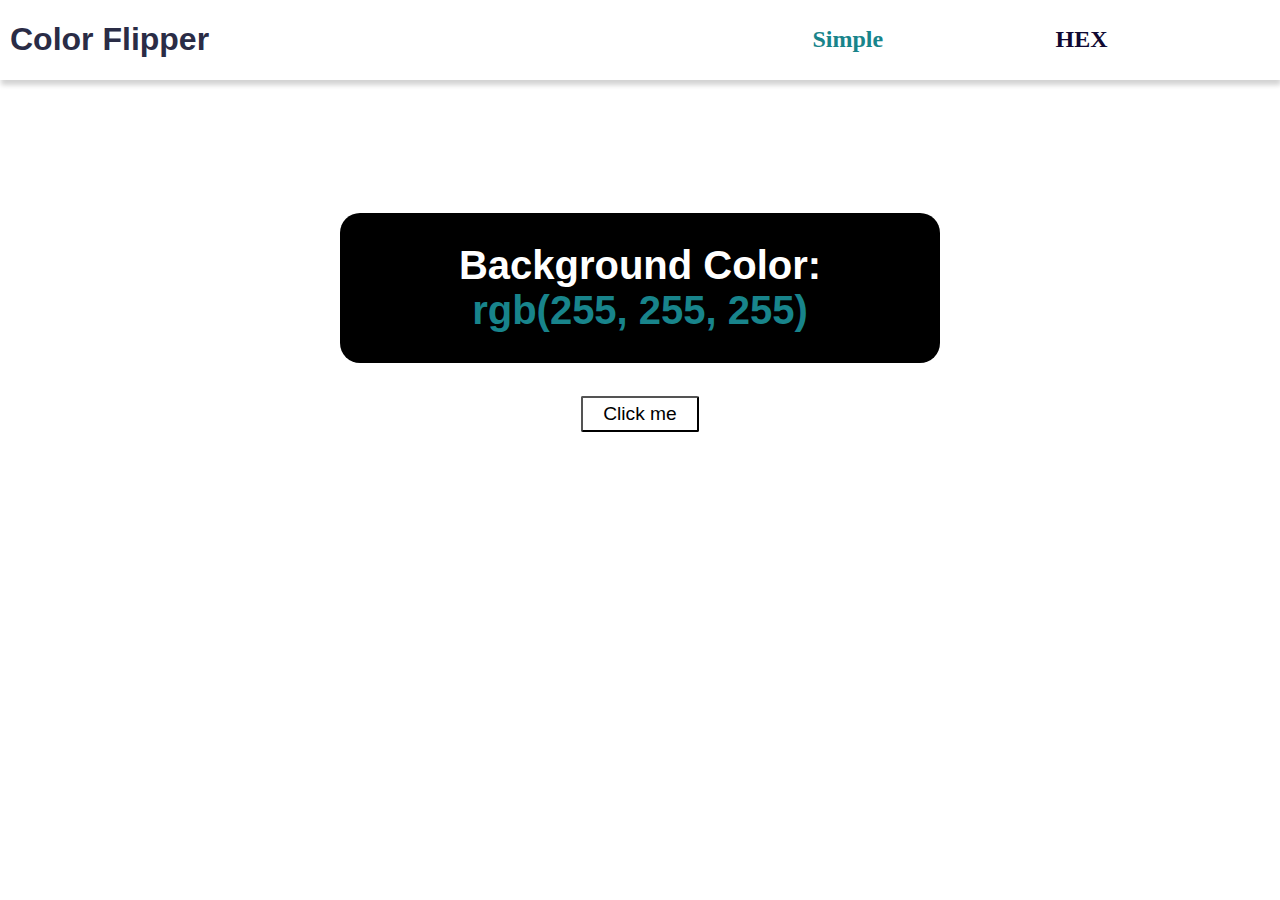
<file: projects/color-flipper/index.html>
<!DOCTYPE html>
<html lang="en">
<head>
    <meta charset="UTF-8">
    <meta http-equiv="X-UA-Compatible" content="IE=edge">
    <meta name="viewport" content="width=device-width, initial-scale=1.0">
    <link rel="stylesheet" href="./styles/styles.css">
    <title>Color Flipper</title>
</head>
<body>
    <header>
        <h1 class="title">Color Flipper</h1>
        <nav>
            <ul class="nav-bar">
                <li class="nav-item">
                    <a href="./index.html" class="nav-link active">Simple</a>
                </li>
                <li class="nav-item">
                    <a href="./hex.html" class="nav-link">HEX</a>
                </li>
            </ul>
        </nav>
    </header>

    <section>
        <div class="container">
            <h2>Background Color: <br>
                <span class="color">rgb(255, 255, 255)</span>
            </h2>
            <button id="btn">Click me</button>
        </div>
    </section>

    <script src="./logic.js"></script>
</body>
</html>
</file>
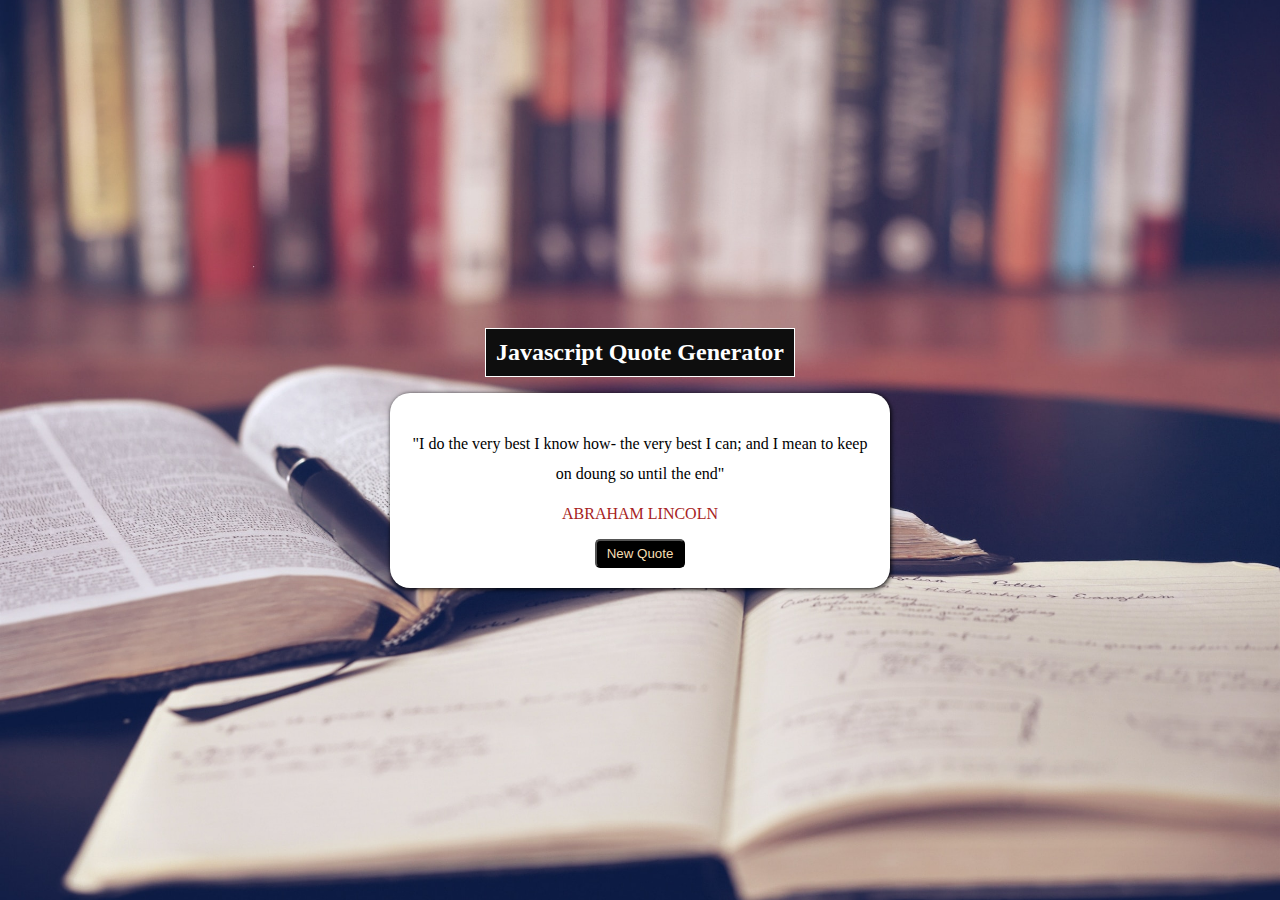
<file: projects/quote-generator/index.html>
<!DOCTYPE html>
<html lang="en">
<head>
    <meta charset="UTF-8">
    <meta name="viewport" content="width=device-width, initial-scale=1.0">
    <link rel="stylesheet" href="./style.css">
    <title>Quote Generator</title>
</head>
<body>
    <h1>Javascript Quote Generator</h1>
    <div class="quote-container">
        <p id="quote">
            "I do the very best I know how- the very best I can; 
            and I mean to keep on doung so until the end"
        </p>
        <p id="author">
            Abraham Lincoln
        </p>

        <button id="btn">New Quote</button>
    </div>

    <script src="./logic.js"></script>
</body>
</html>
</file>
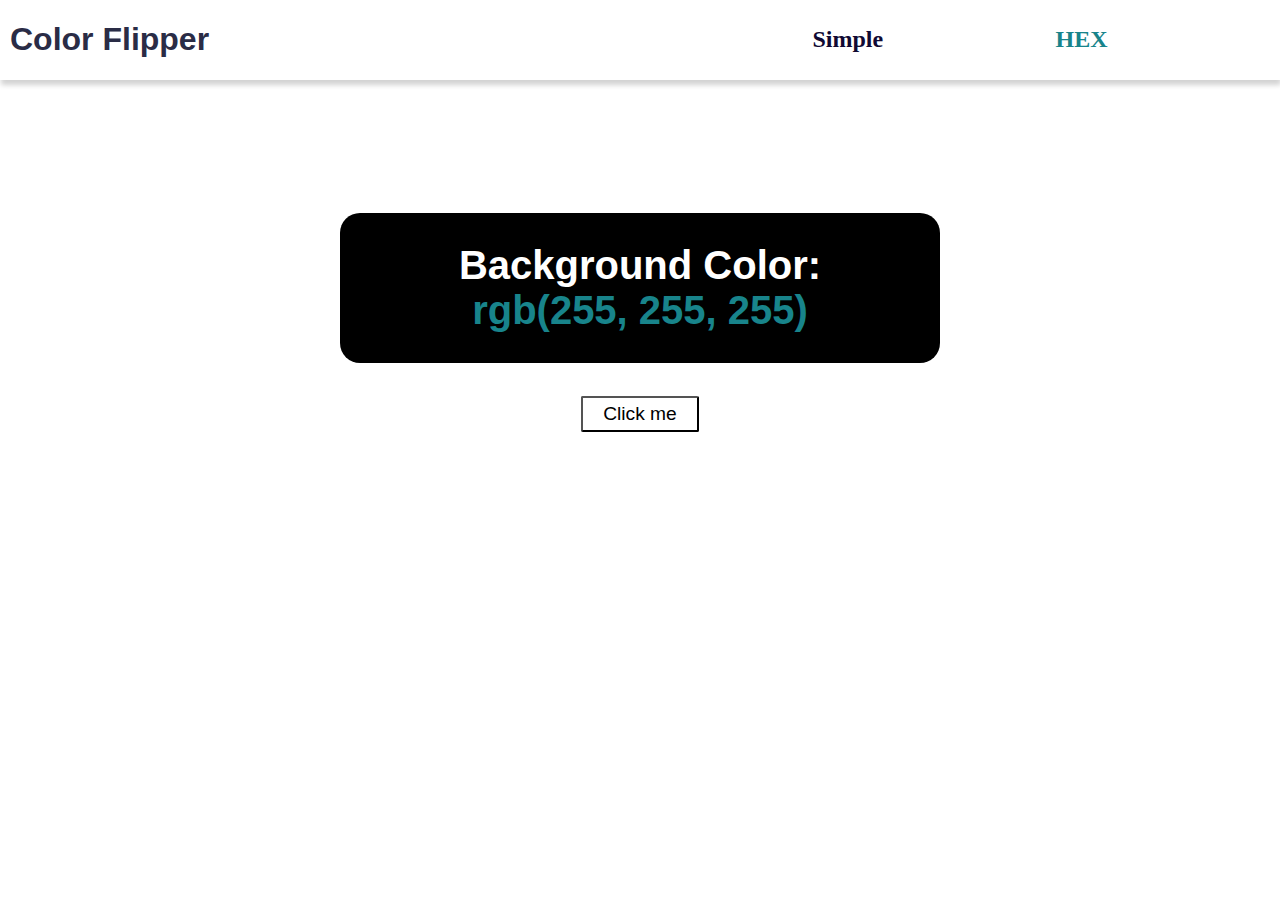
<file: projects/color-flipper/hex.html>
<!DOCTYPE html>
<html lang="en">
<head>
    <meta charset="UTF-8">
    <meta http-equiv="X-UA-Compatible" content="IE=edge">
    <meta name="viewport" content="width=device-width, initial-scale=1.0">
    <link rel="stylesheet" href="./styles/styles.css">
    <title>Color Flipper</title>
</head>
<body>
    <header>
        <h1 class="title">Color Flipper</h1>
        <nav>
            <ul class="nav-bar">
                <li class="nav-item">
                    <a href="./index.html" class="nav-link">Simple</a>
                </li>
                <li class="nav-item">
                    <a href="./hex.html" class="nav-link active">HEX</a>
                </li>
            </ul>
        </nav>
    </header>

    <section>
        <div class="container">
            <h2>Background Color: <br>
                <span class="color">rgb(255, 255, 255)</span>
            </h2>
            <button id="btn">Click me</button>
        </div>
    </section>

    <script src="./hex.js"></script>
</body>
</html>
</file>
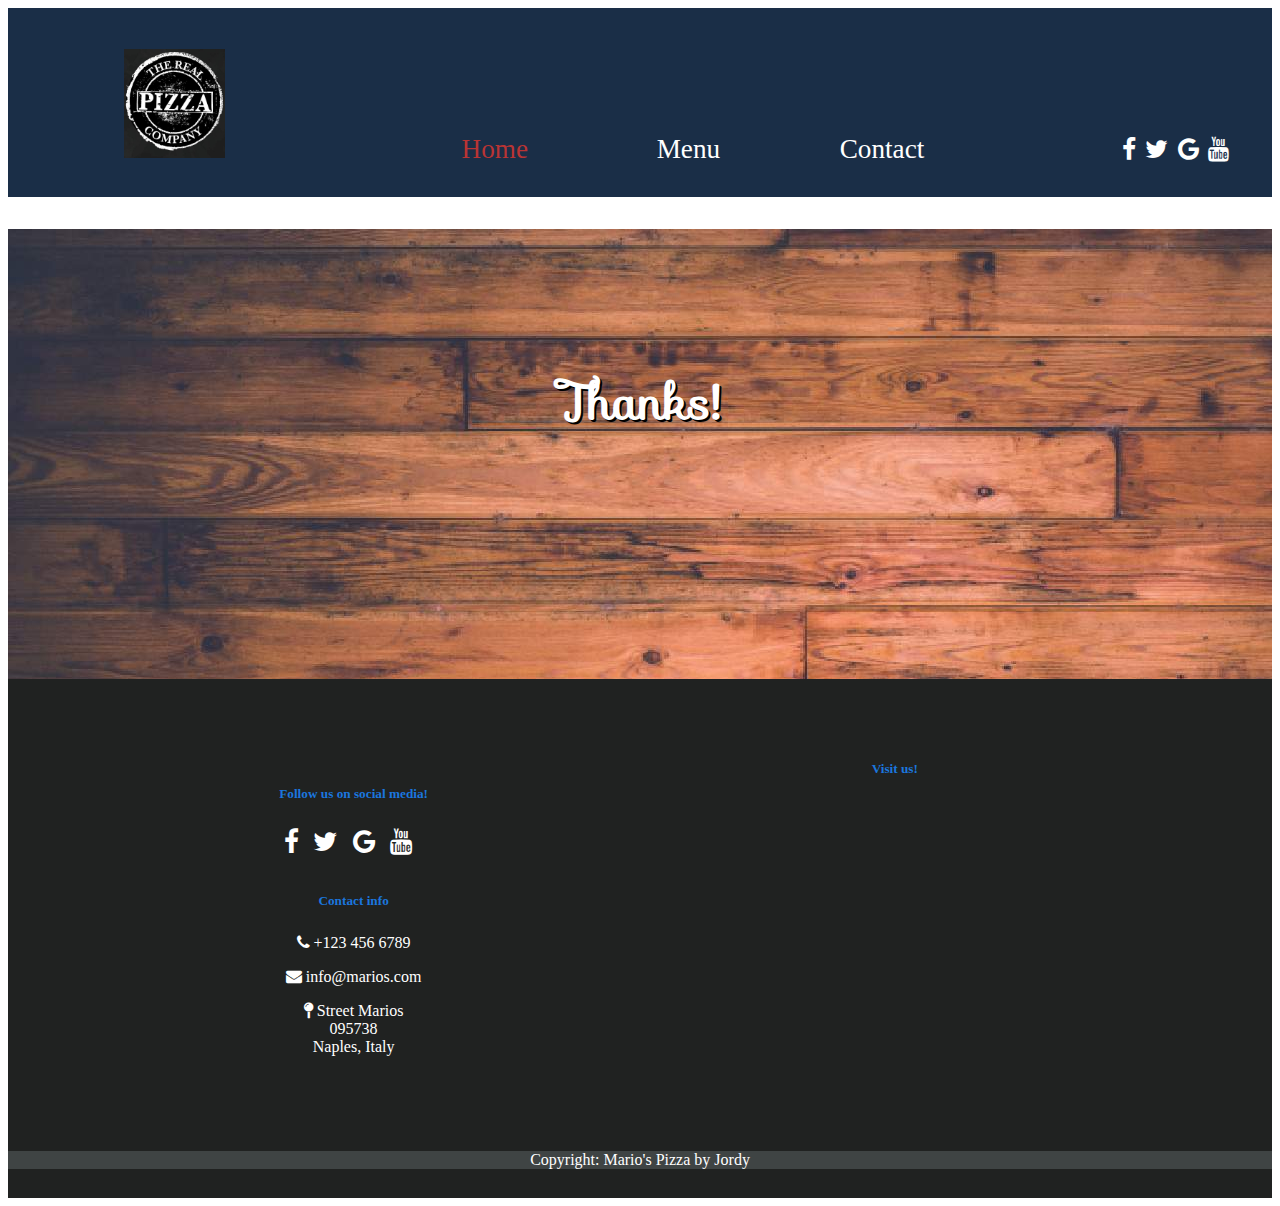
<file: projects/mario´s pizza/confirmation.html>
<!DOCTYPE html>
<html lang="en">
<head>
    <meta charset="UTF-8">
    <meta http-equiv="X-UA-Compatible" content="IE=edge">
    <meta name="viewport" content="width=device-width, initial-scale=1.0">
    <title>Confirmation</title>
    <link rel="stylesheet" href="./css/confstyle.css">
        <!-- Link to google fonts -->
        <link rel="stylesheet" href="https://fonts.googleapis.com/css?family=Sofia">
        <!-- Link to fontawesome -->
    <link rel="stylesheet" href="https://cdnjs.cloudflare.com/ajax/libs/font-awesome/4.7.0/css/font-awesome.min.css">
        <!-- Bootstrap CSS -->
    <link rel="stylesheet" href="https://cdn.jsdelivr.net/npm/bootstrap@4.6.2/dist/css/bootstrap.min.css" integrity="sha384-xOolHFLEh07PJGoPkLv1IbcEPTNtaed2xpHsD9ESMhqIYd0nLMwNLD69Npy4HI+N" crossorigin="anonymous">
</head>
<body>
    <header>
        <figure id="logo" class="logo">
            <a href="./home.html">
            <img src="./images/logo1.jpg" alt="logo" class="rounded-circle">
            </a>
        </figure>
        <nav>
            <ul>
                <li><a href="./home.html" class="active">Home</a></li>
                <li><a href="./menu.html">Menu</a></li>
                <li><a href="./contact.html">Contact</a></li>
            </ul>
        </nav>
        <div class="icons">
            <a href="https://www.facebook.com/" class="facebook" target="_blank"><i class="fa fa-facebook"></i></a>
            <a href="https://twitter.com/" class="twitter" target="_blank"><i class="fa fa-twitter"></i></a>
            <a href="https://www.google.com/" class="google" target="_blank"><i class="fa fa-google"></i></a>
            <a href="https://www.youtube.com/" class="youtube" target="_blank"><i class="fa fa-youtube"></i></a>
        </div>
    </header>

    <main>
    <h1>Thanks!</h1>
    </main>

    <footer>
        <div id="caja">
            <div id="cont">
            <section id="social">
                <h5>Follow us on social media!</h5>
                <div class="icon-bar">
                    <a href="https://www.facebook.com/" class="facebook" target="_blank"><i class="fa fa-facebook"></i></a>
                    <a href="https://twitter.com/" class="twitter" target="_blank"><i class="fa fa-twitter"></i></a>
                    <a href="https://www.google.com/" class="google" target="_blank"><i class="fa fa-google"></i></a>
                    <a href="https://www.youtube.com/" class="youtube" target="_blank"><i class="fa fa-youtube"></i></a>
                </div>
            </section>
    
            <section id="info">
                <h5>Contact info</h5>
                <p><i class="fa fa-phone"></i> +123 456 6789</p>
                <p><i class="fa regular fa-envelope"></i> info@marios.com</p>
                <p><i class="fa fa-map-pin"></i> Street Marios <br> 095738 <br> Naples, Italy</p>
            </section>
            </div>
    
            <section id="mapa">
                <h5>Visit us!</h5>
                <div class="mapouter"><div class="gmap_canvas"><iframe width="300" height="300" id="gmap_canvas" src="https://maps.google.com/maps?q=napoles&t=&z=13&ie=UTF8&iwloc=&output=embed" frameborder="0" scrolling="no" marginheight="0" marginwidth="0"></iframe><a href="https://123movies-to.org"></a><br><style>.mapouter{position:relative;text-align:right;height:300px;width:300px;}</style><a href="https://www.embedgooglemap.net">google maps embed generator</a><style>.gmap_canvas {overflow:hidden;background:none!important;height:300px;width:300px;}</style></div></div>
            </section>
        </div>
    
            <section id="copyright">
                <p>Copyright: Mario's Pizza by Jordy</p>
            </section>
        </footer>
    
</body>
</html>
</file>
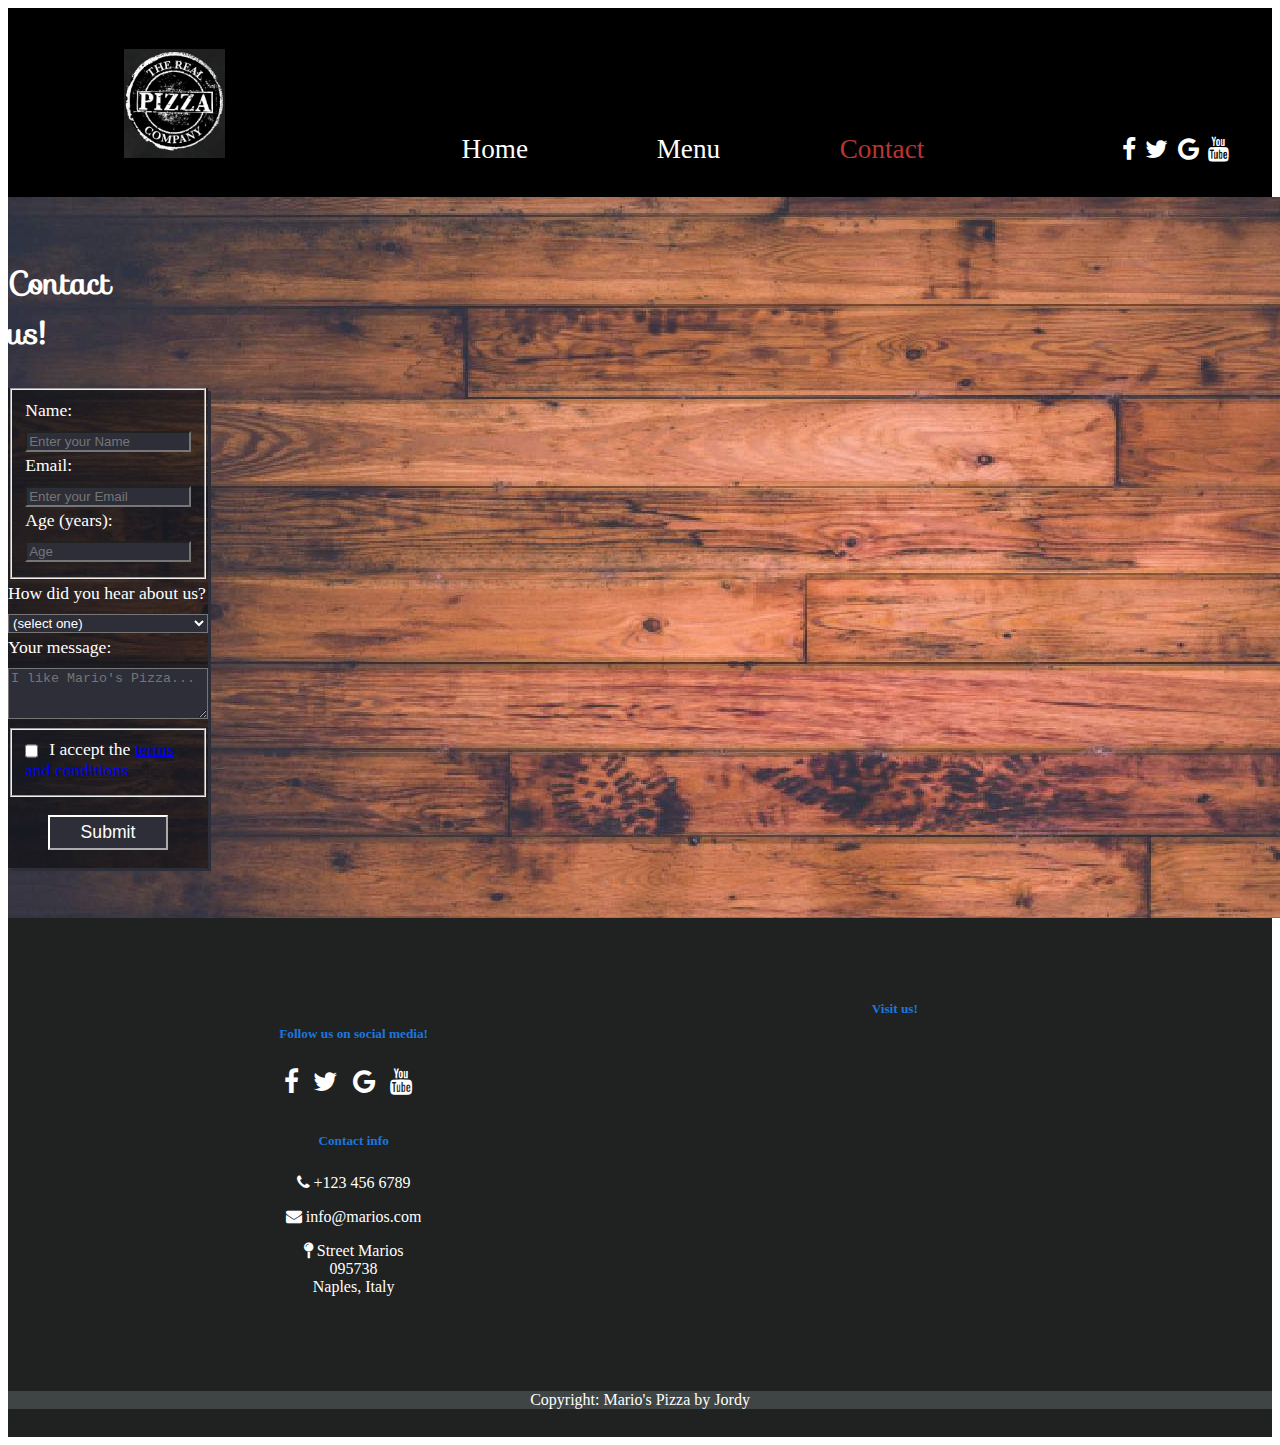
<file: projects/mario´s pizza/contact.html>
<!DOCTYPE html>
<html lang="en">
<head>
    <meta charset="UTF-8">
    <meta http-equiv="X-UA-Compatible" content="IE=edge">
    <meta name="viewport" content="width=device-width, initial-scale=1.0">
        <!-- Bootstrap CSS -->
        <link rel="stylesheet" href="https://cdn.jsdelivr.net/npm/bootstrap@4.6.2/dist/css/bootstrap.min.css" integrity="sha384-xOolHFLEh07PJGoPkLv1IbcEPTNtaed2xpHsD9ESMhqIYd0nLMwNLD69Npy4HI+N" crossorigin="anonymous">
        <!-- Link to fontawesome -->
        <link rel="stylesheet" href="https://cdnjs.cloudflare.com/ajax/libs/font-awesome/4.7.0/css/font-awesome.min.css">
        <!-- Link to google fonts -->
        <link rel="stylesheet" href="https://fonts.googleapis.com/css?family=Sofia">
        <!-- Link to my stylesheet -->
        <link rel="stylesheet" href="./css/contactstyle.css">
        <title>Contact</title>
</head>
    
<body>
    <header>
        <figure id="logo">
                <a href="./home.html">
                <img src="./images/logo1.jpg" alt="logo" class="rounded-circle">
                </a>
        </figure>
        <nav>
                <ul>
                    <li><a href="./home.html" >Home</a></li>
                    <li><a href="./menu.html">Menu</a></li>
                    <li><a href="./contact.html" class="active">Contact</a></li>
                </ul>
        </nav>
        <div class="icons">
            <a href="https://www.facebook.com/" class="facebook" target="_blank"><i class="fa fa-facebook"></i></a>
            <a href="https://twitter.com/" class="twitter" target="_blank"><i class="fa fa-twitter"></i></a>
            <a href="https://www.google.com/" class="google" target="_blank"><i class="fa fa-google"></i></a>
            <a href="https://www.youtube.com/" class="youtube" target="_blank"><i class="fa fa-youtube"></i></a>
        </div>
    </header>

    <main class="container">
        <h1>Contact us!</h1>
        <form action='./confirmation.html'>
        <fieldset>
            <label for="first-name">Name: 
                <input id="first-name" name="first-name" type="text" placeholder="Enter your Name" required />
            </label>
            <label for="email">Email: 
                <input id="email" name="email" type="email" placeholder="Enter your Email" required />
            </label>
            <label for="age">Age (years): 
                <input id="age" type="number" name="age" min="18" max="120" placeholder="Age" required/>
            </label>
        </fieldset>
    

        <label for="referrer">How did you hear about us?
            <select id="referrer" name="referrer">
                <option value="">(select one)</option>
                <option value="1">Internet</option>
                <option value="2">Social Media</option>
                <option value="3">Friends</option>
                <option value="4">Other</option>
            </select>
        </label>

        <label for="bio">Your message:
            <textarea id="bio" name="bio" rows="3" cols="30" placeholder="I like Mario's Pizza..."></textarea>
        </label>

        <fieldset>
            <label for="terms-and-conditions">
            <input id="terms-and-conditions" type="checkbox" required name="terms-and-conditions" class="inline" /> I accept the <a href="https://www.google.com/">terms and conditions</a>
            </label>
        </fieldset>
        <button id="submit" type="submit">Submit</button>
        </form>

    </main>



    <footer>
        <div id="caja">
            <div id="cont">
            <section id="social">
                <h5>Follow us on social media!</h5>
                <div class="icon-bar">
                    <a href="https://www.facebook.com/" class="facebook" target="_blank"><i class="fa fa-facebook"></i></a>
                    <a href="https://twitter.com/" class="twitter" target="_blank"><i class="fa fa-twitter"></i></a>
                    <a href="https://www.google.com/" class="google" target="_blank"><i class="fa fa-google"></i></a>
                    <a href="https://www.youtube.com/" class="youtube" target="_blank"><i class="fa fa-youtube"></i></a>
                </div>
            </section>
    
            <section id="info">
                <h5>Contact info</h5>
                <p><i class="fa fa-phone"></i> +123 456 6789</p>
                <p><i class="fa regular fa-envelope"></i> info@marios.com</p>
                <p><i class="fa fa-map-pin"></i> Street Marios <br> 095738 <br> Naples, Italy</p>
            </section>
            </div>
    
            <section id="mapa">
                <h5>Visit us!</h5>
                <div class="mapouter"><div class="gmap_canvas"><iframe width="300" height="300" id="gmap_canvas" src="https://maps.google.com/maps?q=napoles&t=&z=13&ie=UTF8&iwloc=&output=embed" frameborder="0" scrolling="no" marginheight="0" marginwidth="0"></iframe><a href="https://123movies-to.org"></a><br><style>.mapouter{position:relative;text-align:right;height:300px;width:300px;}</style><a href="https://www.embedgooglemap.net">google maps embed generator</a><style>.gmap_canvas {overflow:hidden;background:none!important;height:300px;width:300px;}</style></div></div>
            </section>
        </div>
    
            <section id="copyright">
                <p>Copyright: Mario's Pizza by Jordy</p>
            </section>
        </footer>


</body>
</html>
</file>
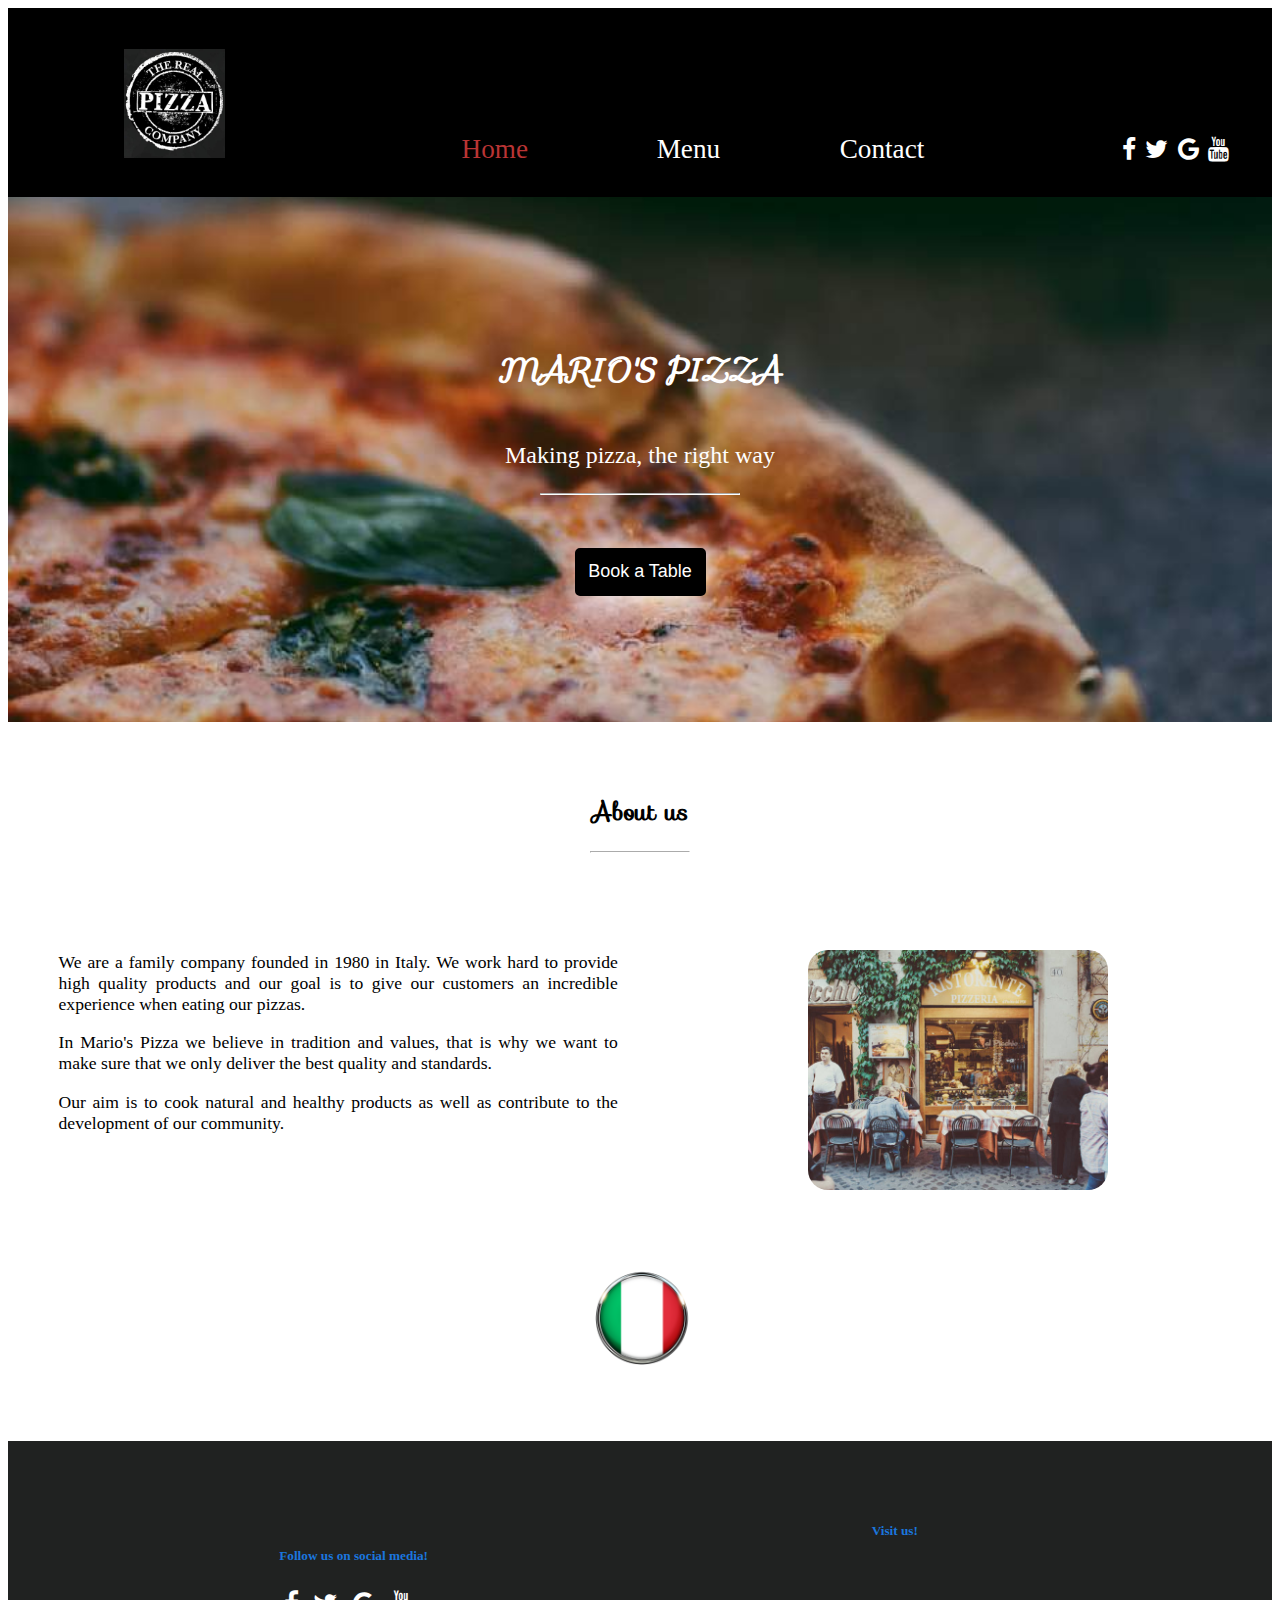
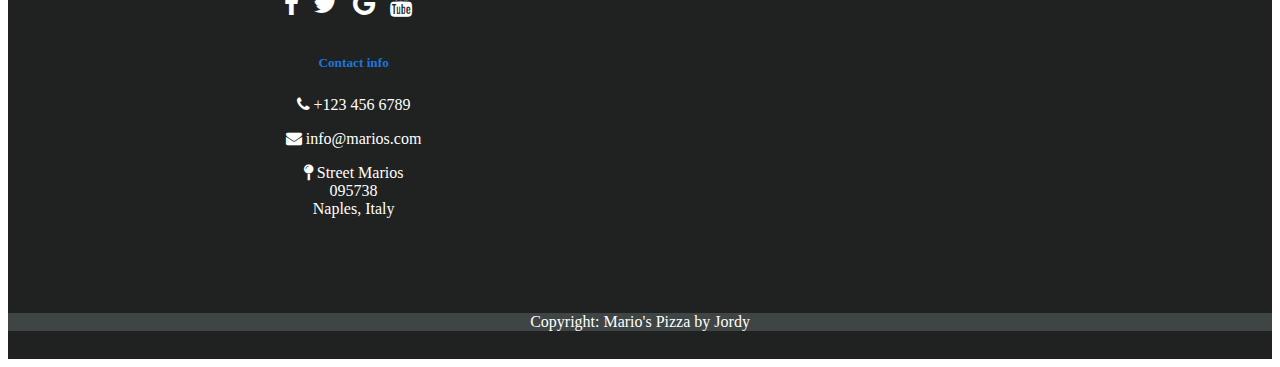
<file: projects/mario´s pizza/home.html>
<!doctype html>
<html lang="en">
<head>
    <!-- Required meta tags -->
    <meta charset="utf-8">
    <meta name="viewport" content="width=device-width, initial-scale=1, shrink-to-fit=no">

    <!-- Bootstrap CSS -->
    <link rel="stylesheet" href="https://cdn.jsdelivr.net/npm/bootstrap@4.6.2/dist/css/bootstrap.min.css" integrity="sha384-xOolHFLEh07PJGoPkLv1IbcEPTNtaed2xpHsD9ESMhqIYd0nLMwNLD69Npy4HI+N" crossorigin="anonymous">
    <!-- Link to fontawesome -->
    <link rel="stylesheet" href="https://cdnjs.cloudflare.com/ajax/libs/font-awesome/4.7.0/css/font-awesome.min.css">
    <!-- Link to google fonts -->
    <link rel="stylesheet" href="https://fonts.googleapis.com/css?family=Sofia">
    <!-- Link to my stylesheet -->
    <link rel="stylesheet" href="./css/homestyle.css">
    <!-- Link to Javascript -->
    <script src="./jasvascript.js"></script>

    <title>Mario's Pizza</title>
</head>

<body>
    <header>
        <figure id="logo" class="logo">
            <a href="./home.html">
            <img src="./images/logo1.jpg" alt="logo" class="rounded-circle">
            </a>
        </figure>
        <nav>
            <ul>
                <li><a href="./home.html" class="active">Home</a></li>
                <li><a href="./menu.html">Menu</a></li>
                <li><a href="./contact.html">Contact</a></li>
            </ul>
        </nav>
        <div class="icons">
            <a href="https://www.facebook.com/" class="facebook" target="_blank"><i class="fa fa-facebook"></i></a>
            <a href="https://twitter.com/" class="twitter" target="_blank"><i class="fa fa-twitter"></i></a>
            <a href="https://www.google.com/" class="google" target="_blank"><i class="fa fa-google"></i></a>
            <a href="https://www.youtube.com/" class="youtube" target="_blank"><i class="fa fa-youtube"></i></a>
        </div>
    </header>
    
    <main>
        <section class="main">
        <h1>Mario's Pizza</h1>
        <p>Making pizza, the right way</p>
        <hr class="divider"><br>
        <div>
            <button id="book" onclick="openForm()">Book a Table</button>
        </div>
        <div class="form-popup" id="myForm">
            <form action='./confirmation.html' class="form-container">
            <h3>Reservation</h3>
            <p>Fill out to receive available dates directly to your inbox!</p>
            <label for="name"><b>Name</b></label>
            <input id="name" type="text" placeholder="Enter Name" name="name" required>

            <label for="email"><b>Email</b></label>
            <input id="email" type="email" placeholder="Enter Email" name="email" required>

            <label for="age"><b>Age</b></label>
            <input id="age" type="number" placeholder="Enter Age" name="age" min="18" required>

            <label for="persons"><b>Table for?</b></label>
            <input id="persons" type="number" placeholder="How many people?" name="persons" min="1" max="10" required>
        
            <button type="submit">Send</button>
            <button type="button" onclick="closeForm()">Close</button>
            </form>
        </div>
        </section>

        <section class="about">
            <h2>About us</h2>
            <hr>
            <div>
            <article>
            <p>
            We are a family company founded in 1980 in Italy. 
            We work hard to provide high quality products and our goal is to give our customers an incredible experience when eating our pizzas.
            </p>
            <p>
            In Mario's Pizza we believe in tradition and values, that is why we want to make sure that we only deliver the best quality and standards. 
            </p>
            <p>
            Our aim is to cook natural and healthy products as well as contribute to the development of our community.
            </p>
            </article>
            <figure id="together">
                <img src="./images/restaurant.jpg" alt="restaurant-photo" class="img-fluid">
            </figure>
            </div>

            <figure id="block">
                <img src="./images/italyflag.jpg.png" alt="italyflag">
            </figure>
        </section>
    </main>

    <footer>
    <div id="caja">
        <div id="cont">
        <section id="social">
            <h5>Follow us on social media!</h5>
            <div class="icon-bar">
                <a href="https://www.facebook.com/" class="facebook" target="_blank"><i class="fa fa-facebook"></i></a>
                <a href="https://twitter.com/" class="twitter" target="_blank"><i class="fa fa-twitter"></i></a>
                <a href="https://www.google.com/" class="google" target="_blank"><i class="fa fa-google"></i></a>
                <a href="https://www.youtube.com/" class="youtube" target="_blank"><i class="fa fa-youtube"></i></a>
            </div>
        </section>

        <section id="info">
            <h5>Contact info</h5>
            <p><i class="fa fa-phone"></i> +123 456 6789</p>
            <p><i class="fa regular fa-envelope"></i> info@marios.com</p>
            <p><i class="fa fa-map-pin"></i> Street Marios <br> 095738 <br> Naples, Italy</p>
        </section>
        </div>

        <section id="mapa">
            <h5>Visit us!</h5>
            <div class="mapouter"><div class="gmap_canvas"><iframe width="300" height="300" id="gmap_canvas" src="https://maps.google.com/maps?q=napoles&t=&z=13&ie=UTF8&iwloc=&output=embed" frameborder="0" scrolling="no" marginheight="0" marginwidth="0"></iframe><a href="https://123movies-to.org"></a><br><style>.mapouter{position:relative;text-align:right;height:300px;width:300px;}</style><a href="https://www.embedgooglemap.net">google maps embed generator</a><style>.gmap_canvas {overflow:hidden;background:none!important;height:300px;width:300px;}</style></div></div>
        </section>
    </div>

        <section id="copyright">
            <p>Copyright: Mario's Pizza by Jordy</p>
        </section>
    </footer>














    <!--  JavaScript -->
    <!-- jQuery and Bootstrap Bundle (includes Popper) -->
    <script src="https://cdn.jsdelivr.net/npm/jquery@3.5.1/dist/jquery.slim.min.js" integrity="sha384-DfXdz2htPH0lsSSs5nCTpuj/zy4C+OGpamoFVy38MVBnE+IbbVYUew+OrCXaRkfj" crossorigin="anonymous"></script>
    <script src="https://cdn.jsdelivr.net/npm/bootstrap@4.6.2/dist/js/bootstrap.bundle.min.js" integrity="sha384-Fy6S3B9q64WdZWQUiU+q4/2Lc9npb8tCaSX9FK7E8HnRr0Jz8D6OP9dO5Vg3Q9ct" crossorigin="anonymous"></script>
</body>
</html>
</file>
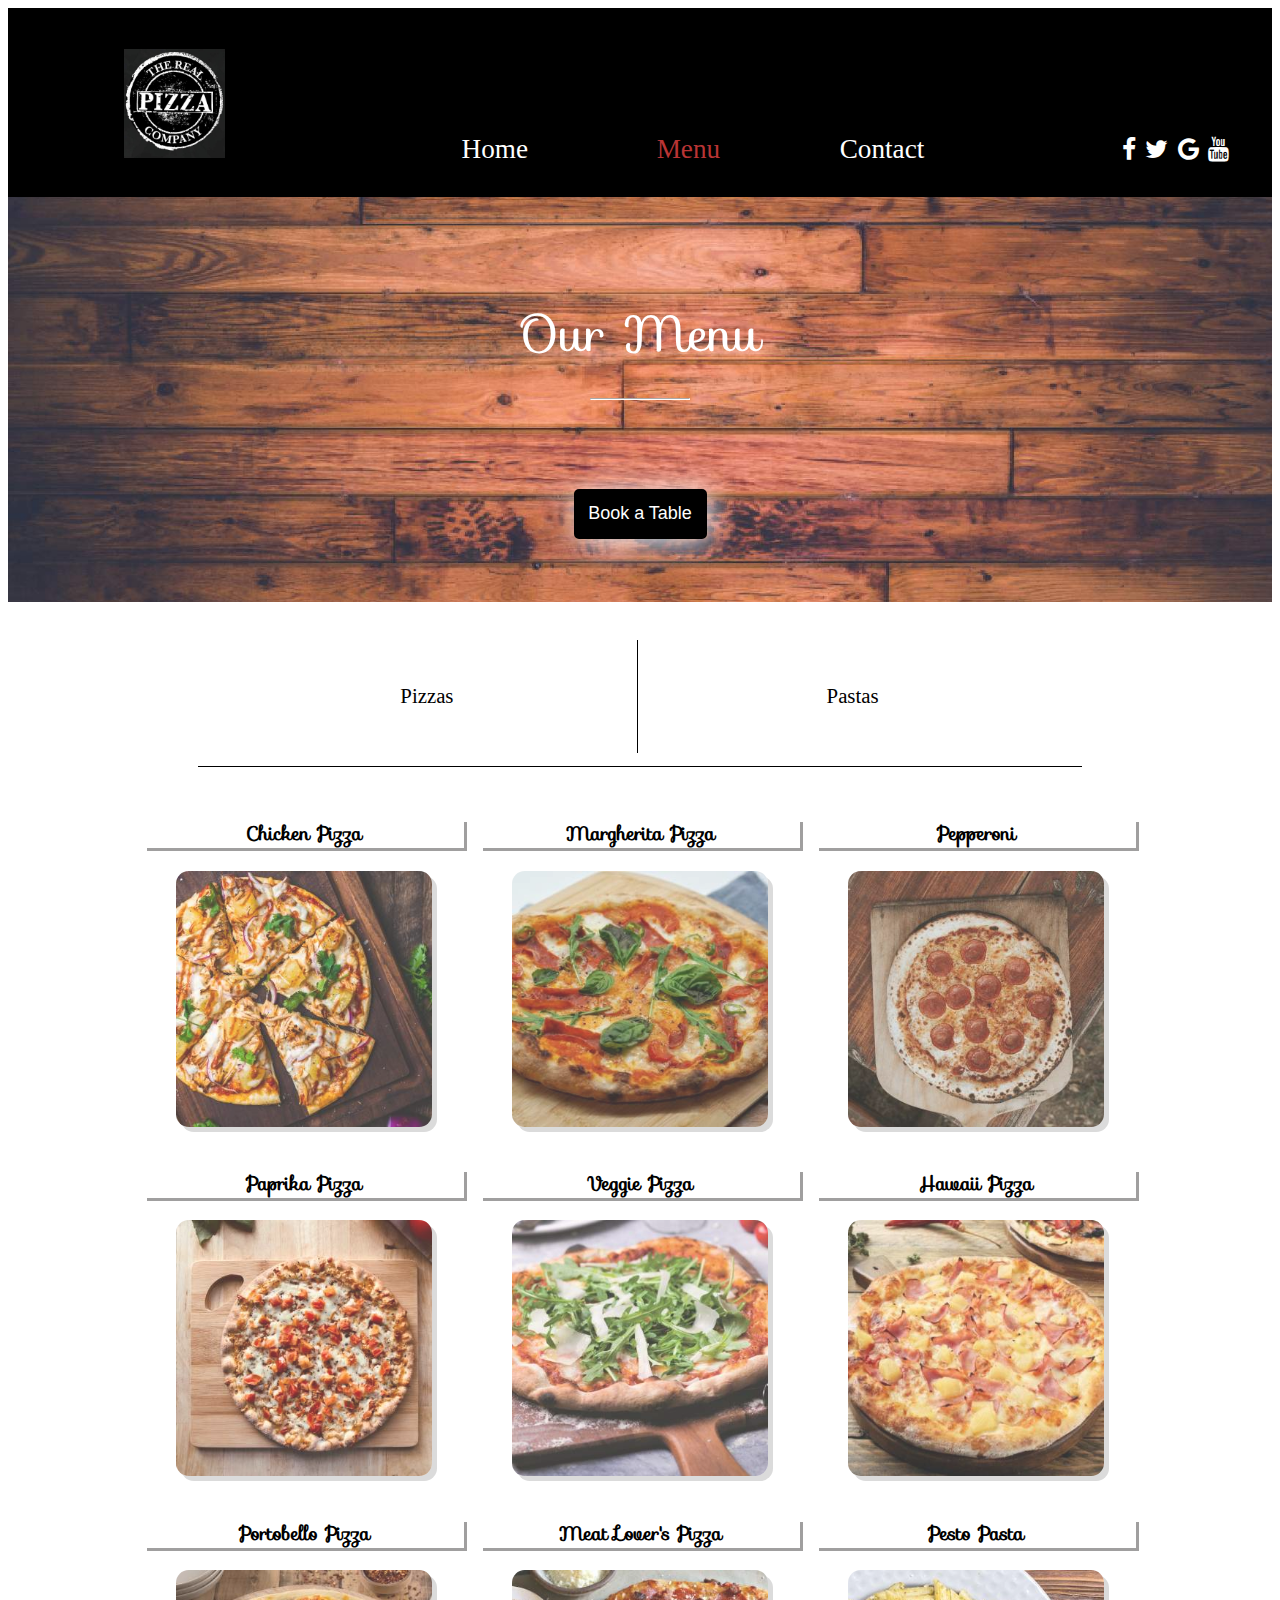
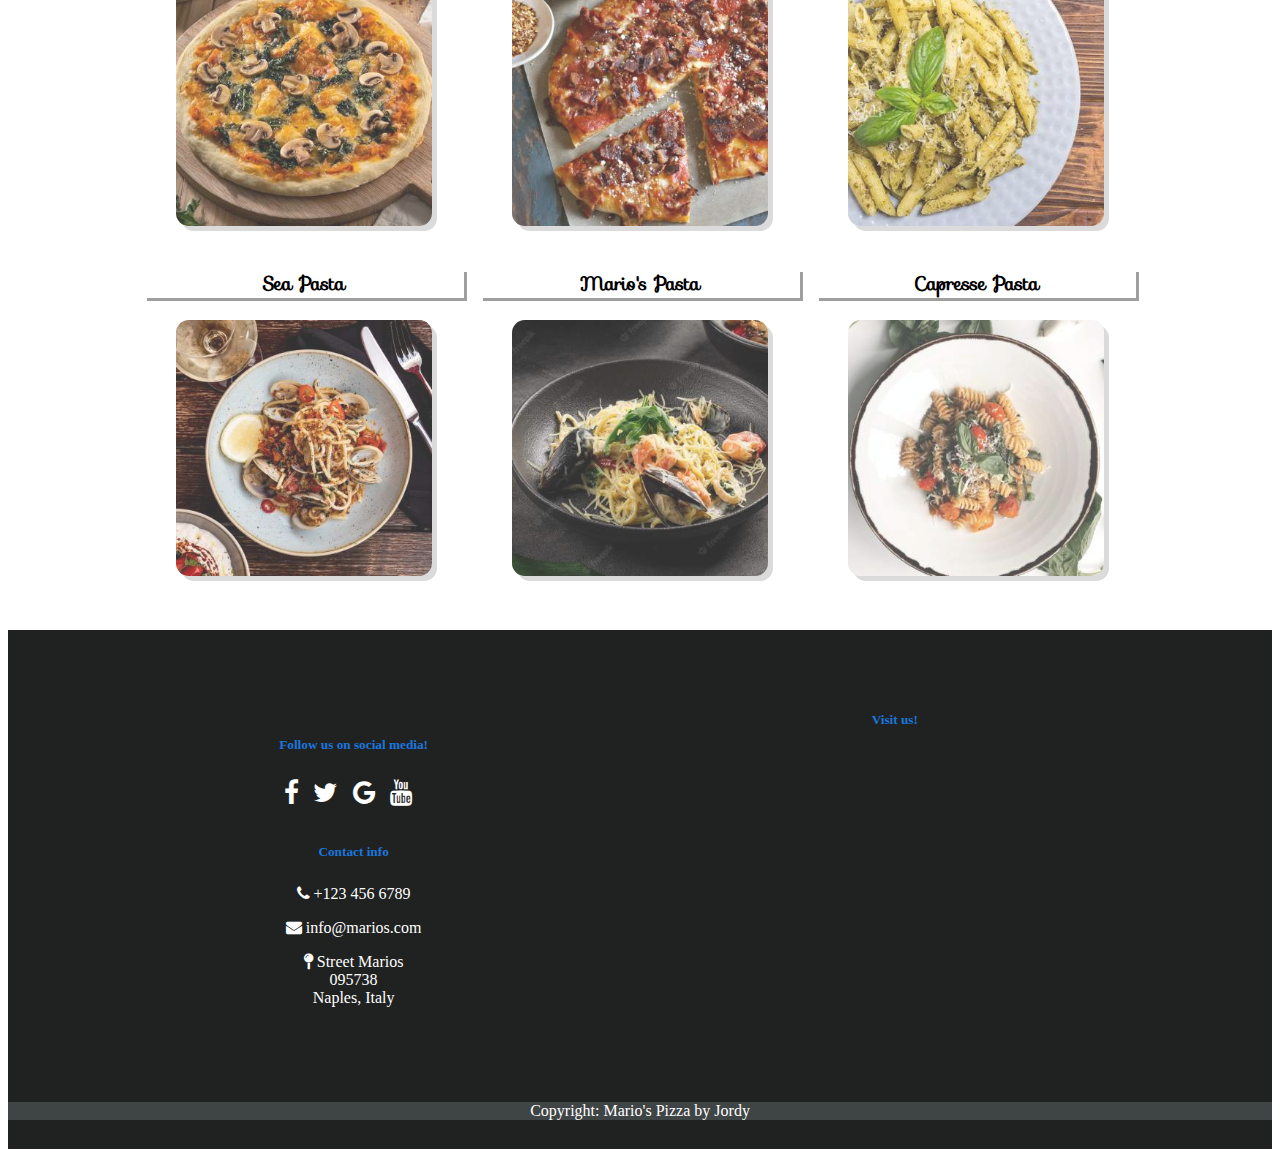
<file: projects/mario´s pizza/menu.html>
<!DOCTYPE html>
<html lang="en">
<head>
    <meta charset="UTF-8">
    <meta http-equiv="X-UA-Compatible" content="IE=edge">
    <meta name="viewport" content="width=device-width, initial-scale=1.0">

    <!-- Bootstrap CSS -->
    <link rel="stylesheet" href="https://cdn.jsdelivr.net/npm/bootstrap@4.6.2/dist/css/bootstrap.min.css" integrity="sha384-xOolHFLEh07PJGoPkLv1IbcEPTNtaed2xpHsD9ESMhqIYd0nLMwNLD69Npy4HI+N" crossorigin="anonymous">
    <!-- Link to fontawesome -->
    <link rel="stylesheet" href="https://cdnjs.cloudflare.com/ajax/libs/font-awesome/4.7.0/css/font-awesome.min.css">
    <!-- Link to google fonts -->
    <link rel="stylesheet" href="https://fonts.googleapis.com/css?family=Sofia">
    <!-- Link to my stylesheet -->
    <link rel="stylesheet" href="./css/menustyle.css">

    <script src="./jasvascript.js"></script>
    <title>Menu</title>
</head>
<body>
    <header>
        <figure id="logo">
            <a href="./home.html">
            <img src="./images/logo1.jpg" alt="logo" class="rounded-circle">
            </a>
        </figure>
        <nav>
            <ul>
                <li><a href="./home.html">Home</a></li>
                <li><a href="./menu.html" class="active">Menu</a></li>
                <li><a href="./contact.html">Contact</a></li>
            </ul>
        </nav>
        <div class="icons">
            <a href="https://www.facebook.com/" class="facebook" target="_blank"><i class="fa fa-facebook"></i></a>
            <a href="https://twitter.com/" class="twitter" target="_blank"><i class="fa fa-twitter"></i></a>
            <a href="https://www.google.com/" class="google" target="_blank"><i class="fa fa-google"></i></a>
            <a href="https://www.youtube.com/" class="youtube" target="_blank"><i class="fa fa-youtube"></i></a>
        </div>
    </header>
    <main>
        <section class="top">
        <h1>Our Menu</h1>
        <hr>
        <div>
            <button id="book" onclick="openForm()">Book a Table</button>
        </div>
        <div class="form-popup" id="myForm">
            <form action='./confirmation.html' class="form-container">
            <h3>Reservation</h3>
            <p>Fill out to receive available dates directly to your inbox!</p>
            <label for="name"><b>Name</b></label> 
            <input id="name" type="text" placeholder="Enter Name" name="name" required>

            <label for="email"><b>Email</b></label> 
            <input id="email" type="email" placeholder="Enter Email" name="email" required>

            <label for="age"><b>Age</b></label>
            <input id="age" type="number" placeholder="Enter Age" name="age" min="18" required>

            <label for="persons"><b>Table for?</b></label>
            <input id="persons" type="number" placeholder="How many people?" name="persons" min="1" max="10" required>
        
            <button type="submit">Send</button>
            <button type="button" onclick="closeForm()">Close</button>
            </form>
        </div>
        </section>

        <section class="toggle">
            <div onclick="pizza()" id="left"><h4>Pizzas</h4></div>
            <div onclick="pasta()"><h4>Pastas</h4></div>
        </section>

        <section class="gallery">
            <div class="box pizza">
                <div><h3>Chicken Pizza</h3></div>
                <img src="./images/chicken.jpg" alt="Chicken pizza" >
            </div>
            <div class="box pizza" >
                <div><h3>Margherita Pizza</h3></div>
                <img src="./images/margaritha.jpg" alt="Margherita pizza" >
            </div>
            <div class="box pizza">
                <div><h3>Pepperoni</h3></div>
                <img src="./images/pepperoni.jpg" alt="Pepperoni pizza" >
            </div>
            <div class="box pizza">
                <div><h3>Paprika Pizza</h3></div>
                <img src="./images/paprika.jpg" alt="Paprika pizza" >
            </div>
            <div class="box pizza">
                <div><h3>Veggie Pizza</h3></div>
                <img src="./images/veggie.jpg" alt="Veggie pizza" >
            </div>
            <div class="box pizza">
                <div><h3>Hawaii Pizza</h3></div>
                <img src="./images/hawai.jpg" alt="Hawaii pizza">
            </div>
            <div class="box pizza">
                <div><h3>Portobello Pizza</h3></div>
                <img src="./images/champi.jpg" alt="Portobello pizza">
            </div>
            <div class="box pizza">
                <div><h3>Meat Lover's Pizza</h3></div>
                <img src="./images/meat.jpg.jpg" alt="Meat Lovers pizza">
            </div>
            <div class="box pasta">
                <div><h3>Pesto Pasta</h3></div>
                <img src="./images/pesto.jpg" alt="Pesto pasta">
            </div>
            <div class="box pasta">
                <div><h3>Sea Pasta</h3></div>
                <img src="./images/sea-pasta.jpg" alt="Sea pasta">
            </div>
            <div class="box pasta">
                <div><h3>Mario's Pasta</h3></div>
                <img src="./images/Mariospasta.jpg" alt="Mario's pasta">
            </div>
            <div class="box pasta">
                <div><h3>Capresse Pasta</h3></div>
                <img src="./images/capresse.jpg" alt="Capresse pasta">
            </div>
            
        </section>
    </main>

    <footer>
        <div id="caja">
            <div id="cont">
            <section id="social">
                <h5>Follow us on social media!</h5>
                <div class="icon-bar">
                    <a href="https://www.facebook.com/" class="facebook" target="_blank"><i class="fa fa-facebook"></i></a>
                    <a href="https://twitter.com/" class="twitter" target="_blank"><i class="fa fa-twitter"></i></a>
                    <a href="https://www.google.com/" class="google" target="_blank"><i class="fa fa-google"></i></a>
                    <a href="https://www.youtube.com/" class="youtube" target="_blank"><i class="fa fa-youtube"></i></a>
                </div>
            </section>
    
            <section id="info">
                <h5>Contact info</h5>
                <p><i class="fa fa-phone"></i> +123 456 6789</p>
                <p><i class="fa regular fa-envelope"></i> info@marios.com</p>
                <p><i class="fa fa-map-pin"></i> Street Marios <br> 095738 <br> Naples, Italy</p>
            </section>
            </div>
    
            <section id="mapa">
                <h5>Visit us!</h5>
                <div class="mapouter"><div class="gmap_canvas"><iframe width="300" height="300" id="gmap_canvas" src="https://maps.google.com/maps?q=napoles&t=&z=13&ie=UTF8&iwloc=&output=embed" frameborder="0" scrolling="no" marginheight="0" marginwidth="0"></iframe><a href="https://123movies-to.org"></a><br><style>.mapouter{position:relative;text-align:right;height:300px;width:300px;}</style><a href="https://www.embedgooglemap.net">google maps embed generator</a><style>.gmap_canvas {overflow:hidden;background:none!important;height:300px;width:300px;}</style></div></div>
            </section>
        </div>
    
            <section id="copyright">
                <p>Copyright: Mario's Pizza by Jordy</p>
            </section>
        </footer>
    
    






    <!--  JavaScript -->
    <!-- jQuery and Bootstrap Bundle (includes Popper) -->
    <script src="https://cdn.jsdelivr.net/npm/jquery@3.5.1/dist/jquery.slim.min.js" integrity="sha384-DfXdz2htPH0lsSSs5nCTpuj/zy4C+OGpamoFVy38MVBnE+IbbVYUew+OrCXaRkfj" crossorigin="anonymous"></script>
    <script src="https://cdn.jsdelivr.net/npm/bootstrap@4.6.2/dist/js/bootstrap.bundle.min.js" integrity="sha384-Fy6S3B9q64WdZWQUiU+q4/2Lc9npb8tCaSX9FK7E8HnRr0Jz8D6OP9dO5Vg3Q9ct" crossorigin="anonymous"></script>
</body>
</html>
</file>
<file: projects/color-flipper/styles/styles.css>
* {
  box-sizing: border-box;
}

body {
  margin: 0;
  height: 100%;
  background-color: rgb(255, 255, 255);
}

header {
  display: flex;
  flex-wrap: wrap;
  justify-content: space-between;
  background-color: rgb(255, 255, 255);
  box-shadow: 1px 5px 5px lightgray;
}
header .title {
  background-color: rgb(255, 255, 255);
  font-family: "Gill Sans", "Gill Sans MT", Calibri, "Trebuchet MS", sans-serif;
  color: rgb(42, 44, 70);
  margin-left: 10px;
}
header nav {
  background-color: rgb(255, 255, 255);
  display: flex;
  width: 50%;
}
header nav .nav-bar {
  display: flex;
  align-items: center;
  justify-content: space-evenly;
  padding: 0;
  background-color: rgb(255, 255, 255);
  width: 100%;
}
header nav .nav-bar .nav-item {
  list-style-type: none;
}
header nav .nav-bar .nav-item .nav-link {
  color: rgb(16, 9, 51);
  font-weight: 600;
  text-decoration: none;
  font-size: 1.5rem;
}
header nav .nav-bar .nav-item .nav-link:hover {
  background-color: rgb(255, 255, 255);
  color: #206281;
}
header nav .nav-bar .nav-item .active {
  color: #18848b;
}

section {
  height: 100%;
}
section .container {
  padding: 100px 0;
  width: 90%;
  min-width: 440px;
  max-width: 600px;
  margin: 0 auto;
  text-align: center;
}
section .container h2 {
  background-color: black;
  color: #ffffff;
  font-size: 2.5em;
  padding: 5%;
  border-radius: 20px;
  font-family: Geneva, Verdana, sans-serif;
}
section .container h2 .color {
  color: #18848b;
}
@media only screen and (max-width: 600px) {
  section .container h2 {
    font-size: 2em;
  }
}
section .container button {
  padding: 5px 20px;
  font-size: 1.2em;
  border-radius: 2px;
  background-color: rgba(255, 255, 255, 0);
  color: #000000;
}
section .container button:hover {
  background-color: #000000;
  color: #ffffff;
  border: 2px solid #206281;
}

/*# sourceMappingURL=styles.css.map */
</file>
<file: projects/quote-generator/style.css>
* {
  box-sizing: border-box;
}

body {
  margin: 0;
  background-image: url(./aaron-burden-QJDzYT_K8Xg-unsplash\ \(1\).jpg);
  background-size: cover;
  background-position: center;
  display: flex;
  flex-direction: column;
  align-items: center;
  height: 100vh;
  justify-content: center;
}
body h1 {
  background-color: rgb(14, 14, 14);
  color: white;
  font-size: 1.5rem;
  padding: 10px;
  border: 1px solid white;
}
body .quote-container {
  background-color: rgb(255, 255, 255);
  text-align: center;
  width: 90%;
  max-width: 500px;
  padding: 20px;
  border-radius: 20px;
  box-shadow: 1px 1px 5px black;
}
body .quote-container #quote {
  font-size: 16px;
  font-family: Cambria, Cochin, Georgia, Times, "Times New Roman", serif;
  line-height: 30px;
}
body .quote-container #author {
  color: rgb(167, 35, 35);
  text-transform: uppercase;
}
body .quote-container #btn {
  background-color: black;
  color: wheat;
  padding: 5px 10px;
  border-radius: 5px;
}

/*# sourceMappingURL=style.css.map */
</file>
<file: projects/mario´s pizza/css/confstyle.css>
* {
    box-sizing: border-box;
}

header {
    background-color: #1a2e47; 
    padding-top: 2%;
    padding-bottom: 10px;
    
}

figure {
    text-align: center;
}
.icons {
    display: none;
}
figure img{
    width: 35%;
    height: auto;
    max-width: 200px;
}
nav ul {
    padding-left: 0%;
}

nav ul li {
    list-style-type: none;
    text-align: center;
    width: 100%;
    display: block;
    padding: 1%;
}

nav ul li a {
    color: rgb(255, 255, 255);
    font-size: 1.7rem;
    text-decoration: none;
    transition: .5s;
}
.active {
    color: rgb(185, 52, 52);
}
nav a:hover{
    color: rgb(185, 52, 52);
    text-decoration: none;
    font-size: 205%;
}

/* Main */
main {
    background-color: aqua;
    background-image: url(../images/contactcover.jpg);
    height: 50vh;
}

main h1 {
    font-family: "Sofia";
    text-align: center;
    font-size: 300%;
    color: rgb(255, 255, 255);
    text-shadow: 2px 2px black;
    position: relative;
    top: 30%;
    bottom: 20%;
/*     padding: 5% */
}


/* Footer */

footer {
    background-color: #202221;
    color: rgb(255, 255, 255);
    text-align: center;
    padding-top: 60px;
    padding-bottom: 1%;
}

#social {
    background-color: #202221;
    display: block;
    width: 100%;
    margin-bottom: 35px;
}
#social h5 {
    margin-bottom: 10px;
    color: rgb(27 118 222);
}

#social a {
    margin-right: 2%;
    font-size: 155%;
    color: rgb(255, 255, 255);
    transition: .5s;
}
#social a:hover {
    color: black;
}

#info {
    background-color: #202221;
    display: block;
    width: 100%;
    margin-bottom: 35px;
}

#info h5 {
    margin-bottom: 10px;
    color: rgb(27 118 222);
}

#info p {
    margin-bottom: 4px;
}

#mapa {
    background-color: #202221;
    display: block;
    width: 100%;
}

#mapa h5 {
    margin-bottom: 10px;
    color: rgb(27 118 222);
}

#mapa div {
    margin: 0 auto;
}

#copyright {
    margin-top: 20px;
    background-color: rgb(63, 68, 68);
}

/* Tablets */

/* NAV SECTION */
@media screen and (min-width: 800px){
    * {box-sizing: border-box;}
    nav {
        text-align: center;
    }
    nav ul li {
        display: inline-block;
        width: 30%;
    }
}
/*  FOOTER */
@media screen and (min-width: 800px){
    #cont {
        /* background-color: rgb(27, 107, 107); */
        display: inline-block;
        width: 40%;
        position: relative;
        bottom: 40px;
    }
    #social {
/*     background-color: #55d495; */
    display: block;
    width: 100%;
    margin-bottom: 35px;
    padding-top: 15px;
    }
    #social h5 {
        margin-top: -15px;
    }
    #social div {
        margin-top: 25px;
    }
    #social a {
        font-size: 165%;
    }

    #info {
        /* background-color: #0c5a33; */
        display: block;
        width: 100%;
        margin-bottom: 35px;
    }
    #info h5 {
        margin-bottom: 25px;
    }

    #mapa {
        /* background-color: #47da90; */
        display: inline-block;
        width: 45%;
    }
    #mapa h5 {
        margin-bottom: 15px;
    }
}

/* Large Screen */

@media screen and (min-width: 1100px) {
    * {
        box-sizing: border-box;
    }
    header figure {
        /* background-color: #3e5349; */
        display: inline-block;
        width: 20%;
    }
    header figure img {
        width: 40%;
    }
    
    header nav {
        display: inline-block;
        width: 50%;
        text-align: right;
    }

    .icons {
        display: inline-block;
        width: 20%;
        /* background-color: aqua; */
        text-align: right;
    }
    .icons a {
        margin-right: 2%;
        font-size: 155%;
        color: rgb(255, 255, 255);
        transition: .5s;
    }
    .icons a:hover {
        color: rgb(185, 52, 52);
    }

    nav ul li a {
        font-size: 1.7rem;
    }
}
</file>
<file: projects/mario´s pizza/css/contactstyle.css>
* {
    box-sizing: border-box;
}

header {
    background-color: #000000; 
    padding-top: 2%;
    padding-bottom: 10px;
    
}

figure {
    text-align: center;
}
.icons {
    display: none;
}
figure img{
    width: 35%;
    height: auto;
    max-width: 200px;
}
nav ul {
    padding-left: 0%;
}

nav ul li {
    list-style-type: none;
    text-align: center;
    width: 100%;
    display: block;
    padding: 1%;
}

nav ul li a {
    color: rgb(255, 255, 255);
    font-size: 1.7rem;
    text-decoration: none;
    transition: .5s;
}
.active {
    color: rgb(185, 52, 52);
}
nav a:hover{
    color: rgb(185, 52, 52);
    text-decoration: none;
    font-size: 205%;
}

/* Main */

main {
    background-color: #634343;
    background-image: url(../images/contactcover.jpg);
    text-align: center;
    padding-bottom: 4%;
    padding-top: 40px;
    padding-right: 150%; /*     background-image: url("../images/table.jpg.jpg"); */
}
.container {
    max-width: 100%;
}

main h1 {
    font-family: "Sofia";
    text-align: center;
    color: #ffffff;
    margin-bottom: 30px;
}

form {
    background-color: rgba(0, 0, 0, 0.5);
    text-align: left;
    width: 70%;
    max-width: 500px;
    min-width: 200px;
    margin: 0 auto;
    padding: 4%;
    font-size: 110%;
    font-weight: 500;
    box-shadow: 3px 3px #2e2e38;
}

label {
    display: block;
    margin-top: 2%;
    margin-bottom: 2%;
    /* background-color: rgba(0, 0, 0, 0.5); */
    text-align: left;
    color: #ffffff;
}

input, textarea, select{
    margin: 10px 0 0 0;
    width: 100%;
    min-height: 1rem;
    text-align: left;
    background-color: #2e2e38;
    color: #ffffff;
}

.inline {
    width: unset;
    margin: 0 0.5em 0 0;
    vertical-align: middle;
}

#submit {
    display: block;
    width: 60%;
    margin: 1em auto;
    height: 2em;
    font-size: 1.1rem;
    background-color: #2e2e38;
    border-color: white;
    text-align: center;
    color: #ffffff;
}

/* Footer */

footer {
    background-color: #202221;
    color: rgb(255, 255, 255);
    text-align: center;
    padding-top: 60px;
    padding-bottom: 1%;
}

#social {
    background-color: #202221;
    display: block;
    width: 100%;
    margin-bottom: 35px;
}
#social h5 {
    margin-bottom: 10px;
    color: rgb(27 118 222);
}

#social a {
    margin-right: 2%;
    font-size: 155%;
    color: rgb(255, 255, 255);
    transition: .5s;
}
#social a:hover {
    color: black;
}

#info {
    background-color: #202221;
    display: block;
    width: 100%;
    margin-bottom: 35px;
}

#info h5 {
    margin-bottom: 10px;
    color: rgb(27 118 222);
}

#info p {
    margin-bottom: 4px;
}

#mapa {
    background-color: #202221;
    display: block;
    width: 100%;
}

#mapa h5 {
    margin-bottom: 10px;
    color: rgb(27 118 222);
}

#mapa div {
    margin: 0 auto;
}

#copyright {
    margin-top: 20px;
    background-color: rgb(63, 68, 68);
}

/* Tablets */
@media screen and (min-width: 800px){
    * {box-sizing: border-box;}
    nav {
        text-align: center;
    }
    nav ul li {
        display: inline-block;
        width: 30%;
        /* background-color: blueviolet; */
    }
}


/*  FOOTER */
@media screen and (min-width: 800px){
    #cont {
        /* background-color: rgb(27, 107, 107); */
        display: inline-block;
        width: 40%;
        position: relative;
        bottom: 40px;
    }
    #social {
/*     background-color: #55d495; */
    display: block;
    width: 100%;
    margin-bottom: 35px;
    padding-top: 15px;
    }
    #social h5 {
        margin-top: -15px;
    }
    #social div {
        margin-top: 25px;
    }
    #social a {
        font-size: 165%;
    }

    #info {
        /* background-color: #0c5a33; */
        display: block;
        width: 100%;
        margin-bottom: 35px;
    }
    #info h5 {
        margin-bottom: 25px;
    }

    #mapa {
        /* background-color: #47da90; */
        display: inline-block;
        width: 45%;
    }
    #mapa h5 {
        margin-bottom: 15px;
    }
}


/* Large Screen */

@media screen and (min-width: 1100px) {
    * {
        box-sizing: border-box;
    }
    header figure {
        /* background-color: #3e5349; */
        display: inline-block;
        width: 20%;
    }
    header figure img {
        width: 40%;
    }
    
    header nav {
        display: inline-block;
        width: 50%;
        text-align: right;
    }

    .icons {
        display: inline-block;
        width: 20%;
        /* background-color: aqua; */
        text-align: right;
    }
    .icons a {
        margin-right: 2%;
        font-size: 155%;
        color: rgb(255, 255, 255);
        transition: .5s;
    }
    .icons a:hover {
        color: rgb(185, 52, 52);
    }

    nav ul li a {
        font-size: 1.7rem;
    }

/* MAIN */

    main {
        padding-top: 40px;
    }

    form {
        display: inline-block;
    }


}
</file>
<file: projects/mario´s pizza/css/homestyle.css>
* {
    box-sizing: border-box;
}

header {
    background-color: #000000; 
    padding-top: 2%;
    padding-bottom: 10px;
    
}

figure {
    text-align: center;
}
.icons {
    display: none;
}
figure img{
    width: 35%;
    height: auto;
    max-width: 200px;
}
nav ul {
    padding-left: 0%;
}

nav ul li {
    list-style-type: none;
    text-align: center;
    width: 100%;
    display: block;
    padding: 1%;
}

nav ul li a {
    color: rgb(255, 255, 255);
    font-size: 1.7rem;
    text-decoration: none;
    transition: .5s;
}
.active {
    color: rgb(185, 52, 52);
}
nav a:hover{
    color: rgb(185, 52, 52);
    text-decoration: none;
    font-size: 205%;
}

/* Main section */
.main {
    padding: 30% 4% 30% 4%;
    background-color: rgb(170, 130, 77);
    background-image: url("../images/pizza.jpg");
    background-repeat: no-repeat;
    background-size: cover;
    text-align: center;
}

.main h1 {
    color: white;
    text-transform: uppercase;
    font-style: oblique;
    font-family: "Sofia", cursive;
    text-align: center;
    padding-bottom: 2%;
}

.main p {
    color: white;
    font-size: 150%;
    text-align: center;
}

.form-popup {
    display: none;
    position: fixed;
    bottom: 0;
    right: 10%;
    left: 10%;
    border: 3px solid #f1f1f1;
    z-index: 9;
    background-color: #1a2e47;
    color: #f1f1f1;
    padding: 3%;
    margin: 0 auto;
    width: 70%;
    min-width: 250px;
    max-width: 500px;
}

.form-popup h3 {
    font-family: "Sofia";
}
.form-popup p {
    font-size: 90%;
}

.form-popup label {
    display: block;
    margin-top: 2%;
    margin-bottom: 5px;
    /* background-color: rgba(0, 0, 0, 0.5); */
    text-align: left;
    color: #ffffff;
    font-weight: 300;
}
.form-popup input {
    margin: 0 0 5px 0;
    width: 100%;
    min-height: 2em;
    text-align: left;
    background-color: #2e2e38;
    color: #ffffff;
}
.form-popup button {
    background-color: #000000;
    margin-top: 15px;
    color: #ffffff;
    border-radius: 10px;
}

.main hr {
    height: 2px;
    background-color: rgb(255, 255, 255);
    border-color: rgb(255, 255, 255);
    /* float: left; */
    /* display: block; */
    width: 40%;
    max-width: 200px;
    margin-bottom: 10%;
}

.main #book {
    background-color: rgba(0, 0, 0);
    padding: 1%;
    color: rgb(255, 255, 255);
    font-size: large;
    font-weight: 500;
    border: 2px solid black;
    border-radius: 5px;
    transition: .9s;
    box-shadow: 3px 3px 30px;
}

main #book:hover{
    background-color: rgba(0, 0, 0, 0);
    text-decoration: none;
}

/* About section */
.about {
    padding: 4% 4%;
}
.about h2 {
    text-align: center;
    font-family: "Sofia";
}

.about hr {
    height: 2px;
    background-color: rgb(0, 0, 0);
    border-color: rgb(255, 255, 255);
    width: 30%;
    max-width: 100px;
    margin-bottom: 10%;
}

article {
    display: block;
}

#together {
    display: none;
}
.about article p {
    text-align: center;
    /* text-align: justify; */
    font-size: 110%;
}

#block img {
    width: 20%;
    max-width: 150px;
}

/* Footer */

footer {
    background-color: #202221;
    color: rgb(255, 255, 255);
    text-align: center;
    padding-top: 60px;
    padding-bottom: 1%;
}

#social {
    background-color: #202221;
    display: block;
    width: 100%;
    margin-bottom: 35px;
}
#social h5 {
    margin-bottom: 10px;
    color: rgb(27 118 222);
}

#social a {
    margin-right: 2%;
    font-size: 155%;
    color: rgb(255, 255, 255);
    transition: .5s;
}
#social a:hover {
    color: black;
}

#info {
    background-color: #202221;
    display: block;
    width: 100%;
    margin-bottom: 35px;
}

#info h5 {
    margin-bottom: 10px;
    color: rgb(27 118 222);
}

#info p {
    margin-bottom: 4px;
}

#mapa {
    background-color: #202221;
    display: block;
    width: 100%;
}

#mapa h5 {
    margin-bottom: 10px;
    color: rgb(27 118 222);
}

#mapa div {
    margin: 0 auto;
}

#copyright {
    margin-top: 20px;
    background-color: rgb(63, 68, 68);
}

/* Tablets */

/* NAV SECTION */
@media screen and (min-width: 800px){
    * {box-sizing: border-box;}
    nav {
        text-align: center;
    }
    nav ul li {
        display: inline-block;
        width: 30%;
    }


/* MAIN SECTION */

    .main {
        padding-top: 10%;
        padding-bottom: 13%;
    }
    .main hr {
        margin-bottom: 3%;
    }


/* About section */

    .about div {
/*         background-color: aqua; */
        display: flex;
        margin-bottom: 3%;
    }
    .about article{
/*         background-color: aquamarine; */
        display: inline-block;
        width: 50%;
        margin-right: 5%;
    }
    .about #together {
        display: inline-block;
/*         background-color: blue; */
        width: 40%;
        margin-left: 5%;
    }
    #together img {
        width: 100%;
        max-width: 300px;
        border-radius: 20px;
    }
    .about article p {
        text-align: left;
        text-align: justify;
        font-size: 110%;
    }

}


/*  FOOTER */
@media screen and (min-width: 800px){
    #cont {
        /* background-color: rgb(27, 107, 107); */
        display: inline-block;
        width: 40%;
        position: relative;
        bottom: 40px;
    }
    #social {
/*     background-color: #55d495; */
    display: block;
    width: 100%;
    margin-bottom: 35px;
    padding-top: 15px;
    }
    #social h5 {
        margin-top: -15px;
    }
    #social div {
        margin-top: 25px;
    }
    #social a {
        font-size: 165%;
    }

    #info {
        /* background-color: #0c5a33; */
        display: block;
        width: 100%;
        margin-bottom: 35px;
    }
    #info h5 {
        margin-bottom: 25px;
    }

    #mapa {
        /* background-color: #47da90; */
        display: inline-block;
        width: 45%;
    }
    #mapa h5 {
        margin-bottom: 15px;
    }
}


/* Large Screen */

@media screen and (min-width: 1100px) {
    * {
        box-sizing: border-box;
    }
    header figure {
        /* background-color: #3e5349; */
        display: inline-block;
        width: 20%;
    }
    header figure img {
        width: 40%;
    }
    
    header nav {
        display: inline-block;
        width: 50%;
        text-align: right;
    }

    .icons {
        display: inline-block;
        width: 20%;
        /* background-color: aqua; */
        text-align: right;
    }
    .icons a {
        margin-right: 2%;
        font-size: 155%;
        color: rgb(255, 255, 255);
        transition: .5s;
    }
    .icons a:hover {
        color: rgb(185, 52, 52);
    }

    nav ul li a {
        font-size: 1.7rem;
    }

    /* MAIN */
    .main {
        padding: 10% 4% 10% 4%;
        background-color: rgb(170, 130, 77);
        background-image: url("../images/pizza.jpg");
        background-repeat: no-repeat;
        background-position: 100%;
        text-align: center;
    }

    /* About */
    .about {
        padding-bottom: 2%;
    }
    .about hr {
        margin-bottom: 7%;
    }

}
</file>
<file: projects/mario´s pizza/css/menustyle.css>
* {
    box-sizing: border-box;
}

header {
    background-color: #000000; 
    padding-top: 2%;
    padding-bottom: 10px;
    
}

figure {
    text-align: center;
}
.icons {
    display: none;
}
figure img{
    width: 35%;
    height: auto;
    max-width: 200px;
}
nav ul {
    padding-left: 0%;
}

nav ul li {
    list-style-type: none;
    text-align: center;
    width: 100%;
    display: block;
    padding: 1%;
}

nav ul li a {
    color: rgb(255, 255, 255);
    font-size: 1.7rem;
    text-decoration: none;
    transition: .5s;
}
.active {
    color: rgb(185, 52, 52);
}
nav a:hover{
    color: rgb(185, 52, 52);
    text-decoration: none;
    font-size: 205%;
}

/* menu   */

.top {
    background-color: chocolate ;
    padding-top: 10%;
    padding-bottom: 8%;
    background-image: url(../images/contactcover.jpg);
    background-repeat: no-repeat;
    background-position: center;
    background-size: cover;
    text-align: center;
}

.top h1 {
    text-align: center;
    margin-bottom: 3%;
    color: rgb(255, 255, 255);
    font-family: "Sofia", cursive, sans-serif;
    font-weight: 400;
}

.top hr {
    height: 2px;
    background-color: rgb(255, 255, 255);
    border-color: rgb(255, 255, 255);
    /* float: left; */
    /* display: block; */
    width: 30%;
    max-width: 100px;
    margin-bottom: 10%;
}

.top #book {
    background-color: rgba(0, 0, 0);
    padding: 1%;
    color: rgb(255, 255, 255);
    font-size: large;
    font-weight: 500;
    border: 2px solid black;
    border-radius: 5px;
    transition: .9s;
    box-shadow: 3px 3px 30px;
}

.top #book:hover{
    background-color: rgba(0, 0, 0, 0);
    text-decoration: none;
    color: rgb(255, 255, 255);
}

.form-popup {
    display: none;
    position: fixed;
    bottom: 0;
    right: 10%;
    left: 10%;
    border: 3px solid #f1f1f1;
    z-index: 9;
    background-color: #1a2e47;
    color: #f1f1f1;
    padding: 3%;
    margin: 0 auto;
    width: 70%;
    min-width: 250px;
    max-width: 500px;
}

.form-popup h3 {
    font-family: "Sofia";
}
.form-popup p {
    font-size: 90%;
}

.form-popup label {
    display: block;
    margin-top: 2%;
    margin-bottom: 5px;
    /* background-color: rgba(0, 0, 0, 0.5); */
    text-align: left;
    color: #ffffff;
    font-weight: 300;
}
.form-popup input {
    margin: 0 0 5px 0;
    width: 100%;
    min-height: 2em;
    text-align: left;
    background-color: #2e2e38;
    color: #ffffff;
}
.form-popup button {
    background-color: #000000;
    margin-top: 15px;
    color: #ffffff;
    border-radius: 10px;
}

.toggle {
    background-color: rgb(255, 255, 255);
    width: 70%;
    margin: 0 auto;
    text-align: center;
    padding: 1%;
    margin-top: 25px;
    border-bottom: 1px solid black;
}
.toggle div{
    display: inline-block;
    width: 49%;
    background-color: rgb(255, 255, 255);
    padding: 2%;
    transition: .5s;
}
.toggle div:hover {
    background-color: rgb(0, 0, 0);
    color: rgb(255, 255, 255);
}

.toggle h4 {
    /* color: rgb(0, 0, 0); */
    font-weight: 400;
    font-size: 1.3rem;
}
#left {
    border-right: 1px solid black;
}
.hide {
    display: none;         
}

/* Gallery  */

.gallery {
    display: flex;
    flex-direction: row;
    flex-wrap: wrap;
    justify-content: center;
    align-items: center;
    gap: 16px;
    background-color: rgb(255, 255, 255);
    padding-top: 30px;
    margin-bottom: 50px;
}

.box {
    background-color: rgb(255, 255, 255);
    text-align: center;
}

.box div {
    background-color: rgb(255, 255, 255);
    margin-top: 7%;
    margin-bottom: 7%;
    box-shadow: 3px 3px rgb(160, 159, 159);
}

.box div h3 {
    font-family: "Sofia", cursive, sans-serif;
}

.gallery img {
    width: 80%;
    height: auto;
    max-width: 320px;
    border-radius: 5%;
    box-shadow: 5px 5px lightgray;
    opacity: 0.8;
    transition: .7s;
}

.gallery img:hover {
    opacity: 1;
    box-shadow: 5px 5px;
}

/* Footer */

footer {
    background-color: #202221;
    color: rgb(255, 255, 255);
    text-align: center;
    padding-top: 60px;
    padding-bottom: 1%;
}

#social {
    background-color: #202221;
    display: block;
    width: 100%;
    margin-bottom: 35px;
}
#social h5 {
    margin-bottom: 10px;
    color: rgb(27 118 222);
}

#social a {
    margin-right: 2%;
    font-size: 155%;
    color: rgb(255, 255, 255);
    transition: .5s;
}
#social a:hover {
    color: black;
}

#info {
    background-color: #202221;
    display: block;
    width: 100%;
    margin-bottom: 35px;
}

#info h5 {
    margin-bottom: 10px;
    color: rgb(27 118 222);
}

#info p {
    margin-bottom: 4px;
}

#mapa {
    background-color: #202221;
    display: block;
    width: 100%;
}

#mapa h5 {
    margin-bottom: 10px;
    color: rgb(27 118 222);
}

#mapa div {
    margin: 0 auto;
}

#copyright {
    margin-top: 20px;
    background-color: rgb(63, 68, 68);
}

/* Tablets */

/* NAV SECTION */
@media screen and (min-width: 800px){
    * {box-sizing: border-box;}
    nav {
        text-align: center;
    }
    nav ul li {
        display: inline-block;
        width: 30%;
    }
}

@media screen and (min-width: 800px){
    .top hr{
        margin-bottom: 7%;
    }

    .top h1 {
        font-size: 315%;
        margin-bottom: 2%;
    }
}

/* Footer */
@media screen and (min-width: 800px){
    #cont {
        /* background-color: rgb(27, 107, 107); */
        display: inline-block;
        width: 40%;
        position: relative;
        bottom: 40px;
    }
    #social {
/*     background-color: #55d495; */
    display: block;
    width: 100%;
    margin-bottom: 35px;
    padding-top: 15px;
    }
    #social h5 {
        margin-top: -15px;
    }
    #social div {
        margin-top: 25px;
    }
    #social a {
        font-size: 165%;
    }

    #info {
        /* background-color: #0c5a33; */
        display: block;
        width: 100%;
        margin-bottom: 35px;
    }
    #info h5 {
        margin-bottom: 25px;
    }

    #mapa {
        /* background-color: #47da90; */
        display: inline-block;
        width: 45%;
    }
    #mapa h5 {
        margin-bottom: 15px;
    }
}

/* Large screen */

    @media screen and (min-width: 1100px) {
        * {
            box-sizing: border-box;
        }
        header figure {
            /* background-color: #3e5349; */
            display: inline-block;
            width: 20%;
        }
        header figure img {
            width: 40%;
        }
        
        header nav {
            display: inline-block;
            width: 50%;
            text-align: right;
        }
    
        .icons {
            display: inline-block;
            width: 20%;
            /* background-color: aqua; */
            text-align: right;
        }
        .icons a {
            margin-right: 2%;
            font-size: 155%;
            color: rgb(255, 255, 255);
            transition: .5s;
        }
        .icons a:hover {
            color: rgb(185, 52, 52);
        }
    
        nav ul li a {
            font-size: 1.7rem;
        }
    /* top */
    .top {
        padding-top: 5%;
        padding-bottom: 5%;
    }
}
</file>
